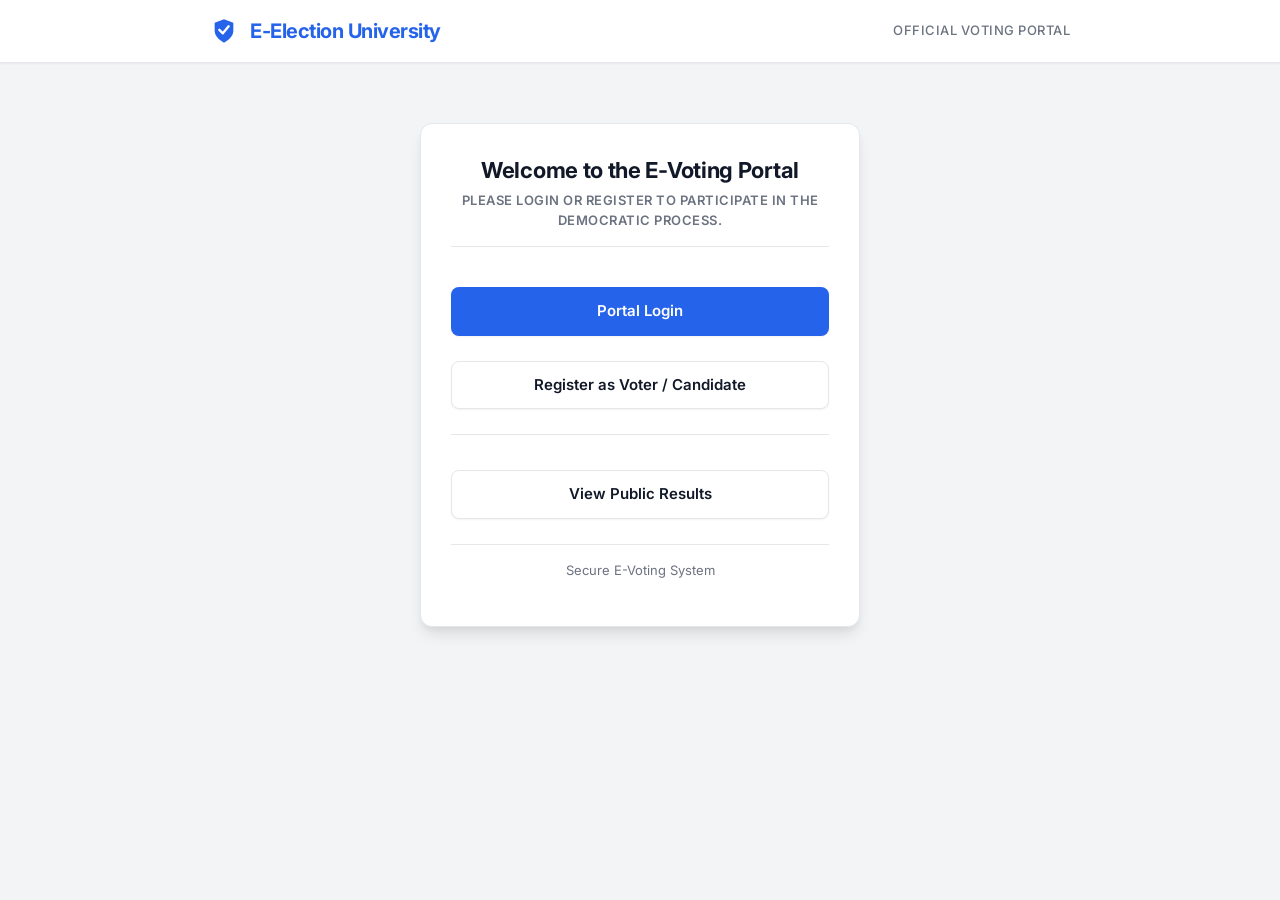
<file: index.html>
<!DOCTYPE html>
<html lang="en">
<head>
  <meta charset="UTF-8">
  <meta name="viewport" content="width=device-width, initial-scale=1.0">
  <title>Welcome - E-Election University</title>
  <link rel="stylesheet" href="css/style.css">
  <link rel="stylesheet" href="css/voter.css">
</head>
<body>

  <header class="official-header">
    <div class="header-content">
      <div class="brand-container">
        <div class="logo-svg">
          <svg width="28" height="28" viewBox="0 0 24 24" fill="none" xmlns="http://www.w3.org/2000/svg">
            <path d="M12 22C12 22 20 18 20 12V5L12 2L4 5V12C4 18 12 22 12 22Z" fill="#2563EB"/>
            <path d="M8 11L11 14L16 8" stroke="#FFFFFF" stroke-width="2" stroke-linecap="round" stroke-linejoin="round"/>
          </svg>
        </div>
        <h1>E-Election University</h1>
      </div>
      <span>Official Voting Portal</span>
    </div>
  </header>

  <main class="container">
    <div class="panel" style="text-align: center;">
      <div class="panel-header">
        <h2>Welcome to the E-Voting Portal</h2>
        <p>Please login or register to participate in the democratic process.</p>
      </div>

      <div style="display: flex; flex-direction: column; gap: 15px; margin-top: 30px;">
        <a href="login.html" class="btn primary btn-block">Portal Login</a>
        <a href="register.html" class="btn secondary btn-block">Register as Voter / Candidate</a>
        <div style="margin: 10px 0; border-top: 1px solid var(--border);"></div>
        <a href="results.html" class="btn secondary btn-block">View Public Results</a>
      </div>
      
      <div class="panel-footer" style="margin-top: 25px; font-size: 13px; color: var(--text-muted);">
        <p>Secure E-Voting System</p>
      </div>
    </div>
  </main>

</body>
</html>
</file>
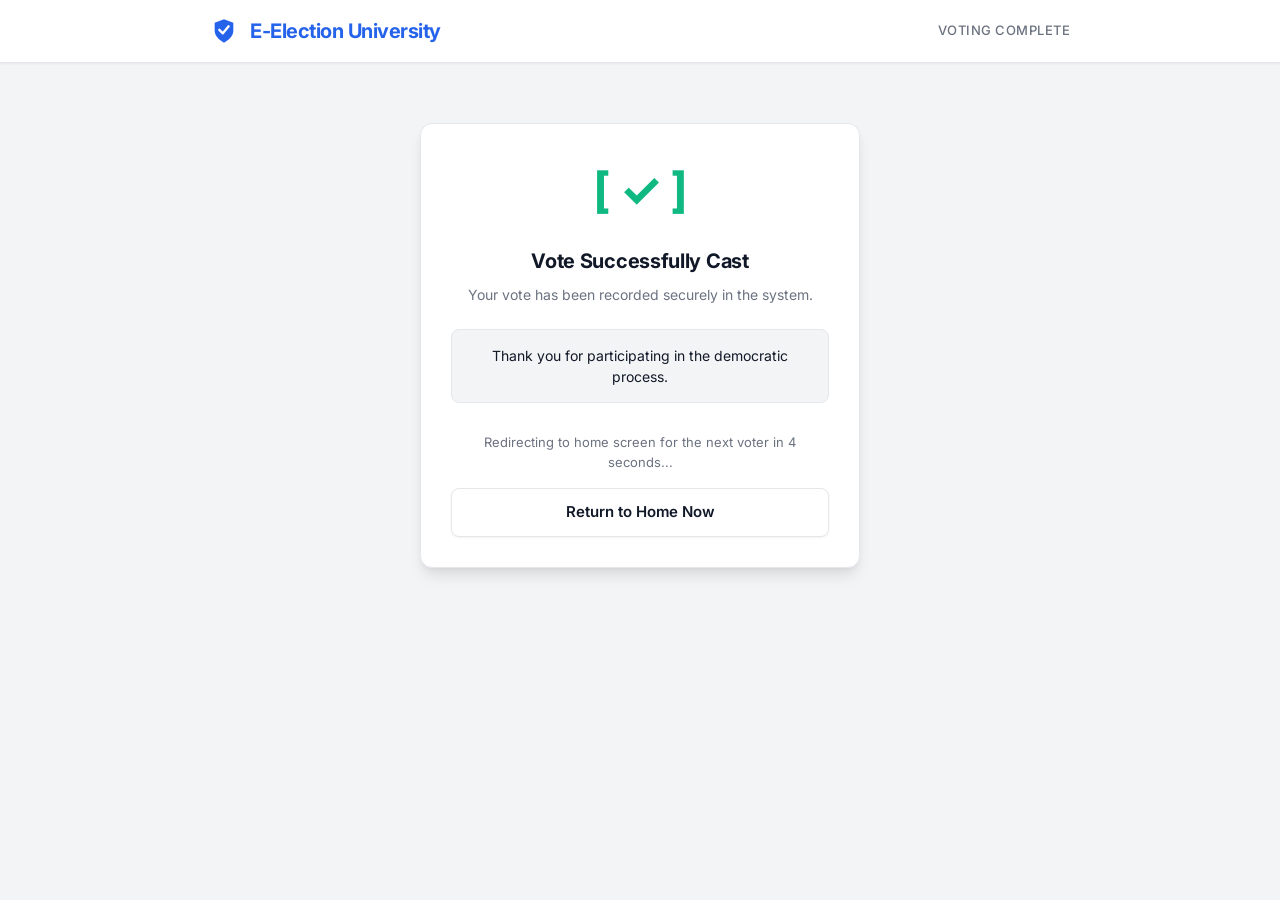
<file: thankyou.html>
<!DOCTYPE html>
<html lang="en">
<head>
  <meta charset="UTF-8">
  <meta name="viewport" content="width=device-width, initial-scale=1.0">
  <title>Vote Confirmed - E-Election University</title>
  <link rel="stylesheet" href="css/style.css">
  <link rel="stylesheet" href="css/voter.css">
  <style>
    .success-mark {
      font-size: 48px;
      color: var(--success);
      margin-bottom: 20px;
      font-weight: bold;
    }
    .auto-redirect {
      font-size: 13px;
      color: var(--text-muted);
      margin-top: 30px;
    }
  </style>
</head>
<body>

  <header class="official-header">
    <div class="header-content">
      <div class="brand-container">
        <div class="logo-svg">
          <svg width="28" height="28" viewBox="0 0 24 24" fill="none" xmlns="http://www.w3.org/2000/svg">
            <path d="M12 22C12 22 20 18 20 12V5L12 2L4 5V12C4 18 12 22 12 22Z" fill="#2563EB"/>
            <path d="M8 11L11 14L16 8" stroke="#FFFFFF" stroke-width="2" stroke-linecap="round" stroke-linejoin="round"/>
          </svg>
        </div>
        <h1>E-Election University</h1>
      </div>
      <span>Voting Complete</span>
    </div>
  </header>

  <main class="container">
    <div class="panel" style="text-align: center;">
      <div class="success-mark">[ ✓ ]</div>
      <h2>Vote Successfully Cast</h2>
      <p class="instruction">Your vote has been recorded securely in the system.</p>
      
      <div style="background: var(--bg-color); padding: 15px; border: 1px solid var(--border); margin: 20px 0; border-radius: 8px;">
        <p style="margin:0; font-size: 14px; color: var(--text-main);">Thank you for participating in the democratic process.</p>
      </div>

      <p class="auto-redirect">Redirecting to home screen for the next voter in <span id="timer">5</span> seconds...</p>
      
      <a href="index.html" class="btn secondary btn-block" style="margin-top: 15px;">Return to Home Now</a>
    </div>
  </main>

  <script>
    let timeLeft = 5;
    const timerEl = document.getElementById('timer');
    
    const interval = setInterval(() => {
      timeLeft--;
      timerEl.textContent = timeLeft;
      if (timeLeft <= 0) {
        clearInterval(interval);
        window.location.href = 'index.html';
      }
    }, 1000);
  </script>
</body>
</html>
</file>
<file: css/style.css>
/* css/style.css */
@import url('https://fonts.googleapis.com/css2?family=Inter:wght@400;500;600;700&display=swap');

:root {
  --primary: #2563EB; /* Modern Blue */
  --primary-hover: #1D4ED8;
  --primary-light: #EFF6FF;
  
  --bg-color: #F3F4F6; /* Light Gray */
  --surface: #FFFFFF;
  
  --text-main: #111827;
  --text-muted: #6B7280;
  --border: #E5E7EB;
  
  --success: #10B981;
  --success-bg: #D1FAE5;
  --error: #EF4444;
  --error-bg: #FEE2E2;
  --warning: #F59E0B;
  --warning-bg: #FEF3C7;
  
  --shadow-sm: 0 1px 2px 0 rgba(0, 0, 0, 0.05);
  --shadow-md: 0 4px 6px -1px rgba(0, 0, 0, 0.1), 0 2px 4px -1px rgba(0, 0, 0, 0.06);
  --shadow-lg: 0 10px 15px -3px rgba(0, 0, 0, 0.1), 0 4px 6px -2px rgba(0, 0, 0, 0.05);
  
  --radius-md: 8px;
  --radius-lg: 12px;
}

* {
  box-sizing: border-box;
  margin: 0;
  padding: 0;
}

body {
  font-family: 'Inter', sans-serif;
  background-color: var(--bg-color);
  color: var(--text-main);
  line-height: 1.5;
  font-size: 15px;
  -webkit-font-smoothing: antialiased;
}

h1, h2, h3 { color: var(--text-main); font-weight: 700; margin-bottom: 8px; }
h1 { font-size: 22px; letter-spacing: -0.5px; }
h2 { font-size: 20px; letter-spacing: -0.3px; }
p { margin-bottom: 16px; color: var(--text-muted); }

/* =========================================
   OFFICIAL HEADER & LOGO STYLING (NEW)
   ========================================= */
.official-header {
  background-color: var(--surface);
  border-bottom: 1px solid var(--border);
  padding: 16px 0;
  box-shadow: var(--shadow-sm);
}

.header-content {
  max-width: 900px;
  margin: 0 auto;
  padding: 0 20px;
  display: flex;
  justify-content: space-between;
  align-items: center;
}

.brand-container {
  display: flex;
  align-items: center;
  gap: 12px;
}

.logo-svg {
  display: flex;
  align-items: center;
  justify-content: center;
}

.official-header h1 {
  color: var(--primary);
  font-size: 20px;
  margin: 0;
  font-weight: 700;
  letter-spacing: -0.5px;
}

.official-header span {
  font-size: 13px;
  color: var(--text-muted);
  font-weight: 500;
  text-transform: uppercase;
  letter-spacing: 0.5px;
}

/* =========================================
   FORMS & INPUTS
   ========================================= */
.form-group {
  margin-bottom: 20px;
  text-align: left;
}

label {
  display: block;
  font-size: 13px;
  font-weight: 600;
  margin-bottom: 6px;
  color: var(--text-main);
}

input[type="text"],
input[type="password"],
input[type="number"],
select {
  width: 100%;
  padding: 12px 14px;
  border: 1px solid var(--border);
  border-radius: var(--radius-md);
  font-size: 15px;
  font-family: 'Inter', sans-serif;
  background-color: var(--surface);
  color: var(--text-main);
  outline: none;
  transition: all 0.2s ease;
  box-shadow: var(--shadow-sm);
}

input:focus, select:focus {
  border-color: var(--primary);
  box-shadow: 0 0 0 3px var(--primary-light);
}

/* =========================================
   BUTTONS
   ========================================= */
.btn {
  display: inline-block;
  padding: 12px 20px;
  font-size: 15px;
  font-weight: 600;
  font-family: 'Inter', sans-serif;
  text-align: center;
  cursor: pointer;
  border: 1px solid transparent;
  border-radius: var(--radius-md);
  text-decoration: none;
  transition: all 0.2s ease;
  box-shadow: var(--shadow-sm);
}

.btn:hover {
  transform: translateY(-1px);
  box-shadow: var(--shadow-md);
}

.btn:active {
  transform: translateY(0);
}

.btn.primary {
  background-color: var(--primary);
  color: #FFFFFF;
}

.btn.primary:hover { background-color: var(--primary-hover); }
.btn.primary:disabled { background-color: #93C5FD; cursor: not-allowed; transform: none; box-shadow: none; }

.btn.secondary {
  background-color: var(--surface);
  color: var(--text-main);
  border-color: var(--border);
}

.btn.secondary:hover { background-color: var(--bg-color); }

.btn.btn-danger {
  background-color: var(--error-bg);
  color: var(--error);
  border-color: #FCA5A5;
}
.btn.btn-danger:hover { background-color: var(--error); color: white; }

.btn-block {
  width: 100%;
  display: block;
  margin-top: 10px;
}

/* =========================================
   CARDS & PANELS
   ========================================= */
.panel {
  background-color: var(--surface);
  border-radius: var(--radius-lg);
  padding: 30px;
  width: 100%;
  max-width: 440px;
  margin: 40px auto;
  box-shadow: var(--shadow-lg);
  border: 1px solid var(--border);
}

/* Status Boxes */
.status-box {
  padding: 12px 16px;
  margin-bottom: 20px;
  font-size: 14px;
  border-radius: var(--radius-md);
  display: none;
  font-weight: 500;
}
.status-box.error { display: block; background-color: var(--error-bg); color: var(--error); border: 1px solid #FCA5A5; }
.status-box.success { display: block; background-color: var(--success-bg); color: var(--success); border: 1px solid #6EE7B7; }
.status-box.warn { display: block; background-color: var(--warning-bg); color: var(--warning); border: 1px solid #FCD34D; }

/* Links */
.small-link {
  font-size: 14px;
  color: var(--primary);
  text-decoration: none;
  display: block;
  text-align: center;
  margin-top: 16px;
  font-weight: 500;
}
.small-link:hover { text-decoration: underline; }

/* Custom Radio Buttons (Register Page) */
.custom-radio-group {
  display: flex;
  gap: 12px;
  margin-top: 6px;
}

.custom-radio-label {
  flex: 1;
  display: flex;
  align-items: center;
  justify-content: center;
  padding: 14px;
  border: 1px solid var(--border);
  border-radius: var(--radius-md);
  background-color: var(--surface);
  cursor: pointer;
  font-size: 15px;
  font-weight: 600;
  color: var(--text-muted);
  transition: all 0.2s ease;
}

.custom-radio-label input[type="radio"] { display: none; }

.custom-radio-label.selected {
  border-color: var(--primary);
  background-color: var(--primary-light);
  color: var(--primary);
}

/* Custom Modals */
.custom-modal-overlay {
  position: fixed;
  top: 0; left: 0; right: 0; bottom: 0;
  background-color: rgba(17, 24, 39, 0.6);
  display: flex;
  justify-content: center;
  align-items: center;
  z-index: 9999;
  opacity: 0;
  transition: opacity 0.2s ease;
  padding: 20px;
}
.custom-modal-overlay.show { opacity: 1; }
.custom-modal {
  background-color: var(--surface);
  border-radius: var(--radius-lg);
  width: 100%;
  max-width: 400px;
  box-shadow: var(--shadow-lg);
  transform: translateY(20px);
  transition: transform 0.2s ease;
}
.custom-modal-overlay.show .custom-modal { transform: translateY(0); }
.custom-modal-header { padding: 20px 24px; border-bottom: 1px solid var(--border); }
.custom-modal-header h3 { margin: 0; font-size: 18px; }
.custom-modal-body { padding: 24px; font-size: 15px; color: var(--text-muted); line-height: 1.6; }
.custom-modal-footer {
  padding: 16px 24px;
  border-top: 1px solid var(--border);
  display: flex;
  justify-content: flex-end;
  gap: 12px;
  background-color: #F9FAFB;
  border-bottom-left-radius: var(--radius-lg);
  border-bottom-right-radius: var(--radius-lg);
}
.custom-modal-footer .btn { padding: 10px 18px; font-size: 14px; }
</file>
<file: css/voter.css>
/* css/voter.css */

/* Layout */
.container {
  padding: 20px;
  display: flex;
  justify-content: center;
  align-items: flex-start;
  min-height: calc(100vh - 80px);
}

.panel-header {
  border-bottom: 1px solid var(--border);
  padding-bottom: 16px;
  margin-bottom: 24px;
}

.panel-header h2 { font-size: 22px; margin-bottom: 4px; }

.panel-header p {
  font-size: 13px;
  margin: 0;
  text-transform: uppercase;
  letter-spacing: 0.5px;
  font-weight: 600;
  color: var(--text-muted);
}

.instruction {
  font-size: 14px;
  color: var(--text-muted);
  margin-bottom: 24px;
}

.panel-footer {
  margin-top: 24px;
  padding-top: 16px;
  border-top: 1px solid var(--border);
}

/* Ballot Page Specific */
.wide-panel {
  max-width: 600px;
}

.instruction-box {
  background-color: var(--primary-light);
  border-radius: var(--radius-md);
  padding: 16px;
  margin-bottom: 24px;
}

.instruction-box p {
  margin: 0;
  font-size: 14px;
  color: var(--primary);
  font-weight: 500;
}

.ballot-list {
  display: flex;
  flex-direction: column;
  gap: 12px;
  margin-bottom: 24px;
}

.ballot-item {
  display: flex;
  align-items: center;
  padding: 18px;
  border: 1px solid var(--border);
  border-radius: var(--radius-md);
  cursor: pointer;
  background-color: var(--surface);
  transition: all 0.2s ease;
  box-shadow: var(--shadow-sm);
}

.ballot-item:hover {
  border-color: #93C5FD;
  box-shadow: var(--shadow-md);
  transform: translateY(-2px);
}

.ballot-item.selected {
  border-color: var(--primary);
  background-color: var(--primary-light);
  box-shadow: 0 0 0 2px var(--primary);
}

.ballot-radio {
  width: 22px;
  height: 22px;
  border: 2px solid var(--border);
  border-radius: 50%;
  margin-right: 16px;
  position: relative;
  flex-shrink: 0;
  background: var(--surface);
}

.ballot-item.selected .ballot-radio {
  border-color: var(--primary);
}

.ballot-item.selected .ballot-radio::after {
  content: '';
  position: absolute;
  top: 50%; left: 50%;
  transform: translate(-50%, -50%);
  width: 10px; height: 10px;
  background-color: var(--primary);
  border-radius: 50%;
}

.ballot-info h3 {
  font-size: 16px;
  margin: 0 0 4px 0;
  color: var(--text-main);
}

.ballot-info p {
  font-size: 13px;
  margin: 0;
  color: var(--text-muted);
}

.action-footer {
  border-top: 1px solid var(--border);
  padding-top: 24px;
}

/* Results Page */
.results-container { margin-top: 24px; }
.result-row { margin-bottom: 20px; }
.result-header {
  display: flex;
  justify-content: space-between;
  margin-bottom: 8px;
  font-weight: 600;
  font-size: 15px;
}
.result-bar-bg {
  height: 16px;
  background-color: var(--bg-color);
  border-radius: 10px;
  overflow: hidden;
}
.result-bar-fill {
  height: 100%;
  background-color: var(--primary);
  border-radius: 10px;
  transition: width 0.8s cubic-bezier(0.4, 0, 0.2, 1);
}
.winner-text {
  margin-top: 32px;
  padding: 20px;
  background-color: var(--success-bg);
  border-radius: var(--radius-md);
  color: var(--success);
  font-weight: 700;
  text-align: center;
  font-size: 18px;
  border: 1px solid #6EE7B7;
}
</file>
